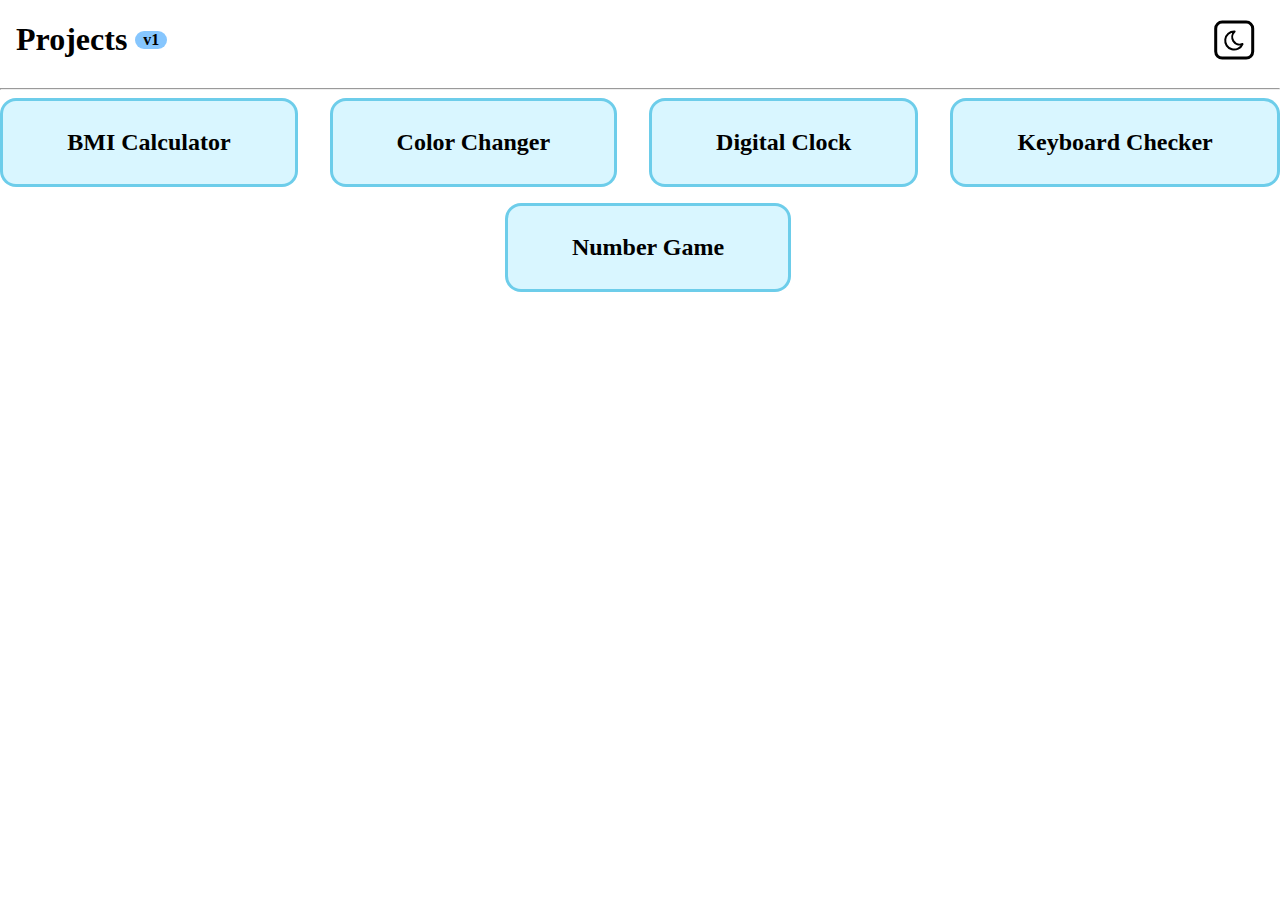
<file: index.html>
<!DOCTYPE html>
<html lang="en">
<head>
    <meta charset="UTF-8">
    <meta name="viewport" content="width=device-width, initial-scale=1.0">
    <link rel="stylesheet" href="./style.css">
    <title>JS Projects</title>
</head>
<body>
    <header>
       <div class="title">
       <h1>Projects</h1>
       <span class="ver">v1</span>
       </div>
       <div class="theme">
         <!-- Toggle Switch -->
          <label class="switch">
            <input type="checkbox" id="dark-mode-toggle" />
            <span class="moon-svg">
                <svg xmlns="http://www.w3.org/2000/svg" viewBox="0 0 24 24" fill="none" stroke="currentColor" stroke-linecap="round" stroke-linejoin="round" width="24" height="24" stroke-width="2"> <path d="M12 3c.132 0 .263 0 .393 0a7.5 7.5 0 0 0 7.92 12.446a9 9 0 1 1 -8.313 -12.454z"></path> </svg>
            </span>
            <span class="sun-svg hidden">
                <svg xmlns="http://www.w3.org/2000/svg" viewBox="0 0 24 24" fill="none" stroke="currentColor" stroke-linecap="round" stroke-linejoin="round" width="24" height="24" stroke-width="2"> <path d="M14.828 14.828a4 4 0 1 0 -5.656 -5.656a4 4 0 0 0 5.656 5.656z"></path><path d="M6.343 17.657l-1.414 1.414"></path><path d="M6.343 6.343l-1.414 -1.414"></path><path d="M17.657 6.343l1.414 -1.414"></path><path d="M17.657 17.657l1.414 1.414"></path><path d="M4 12h-2"></path><path d="M12 4v-2"></path><path d="M20 12h2"></path><path d="M12 20v2"></path></svg>
            </span>
          </label>
       </div>
    </header>
    <hr />
    <div class="container">
         
         
        <a href="./bmi_calc/index.html">
        <div class="ProContainer">
            <h2>
                    BMI Calculator
                </h2>
            </div>
            </a>
         <br />
         
         
         <a href="./color_switcher/index.html">
         <div class="ProContainer">
            <h2>
                    Color Changer
                </h2>
            </div>
            </a>
         <br />
         
         
         <a href="./clock/index.html">
         <div class="ProContainer">
            <h2>
                    Digital Clock
                </h2>
            </div>
            </a>
         <br />
         
         
         <a href="./key_checker/index.html">
         <div class="ProContainer">
            <h2>
                    Keyboard Checker
                </h2>
            </div>
            </a>
         <br />
         
         
         <a href="./number_game/index.html">
         <div class="ProContainer">
            <h2>
                    Number Game
                </h2>
            </div>
            </a>
    </div>
    <script src="./script.js"></script>
</body>
</html>
</file>
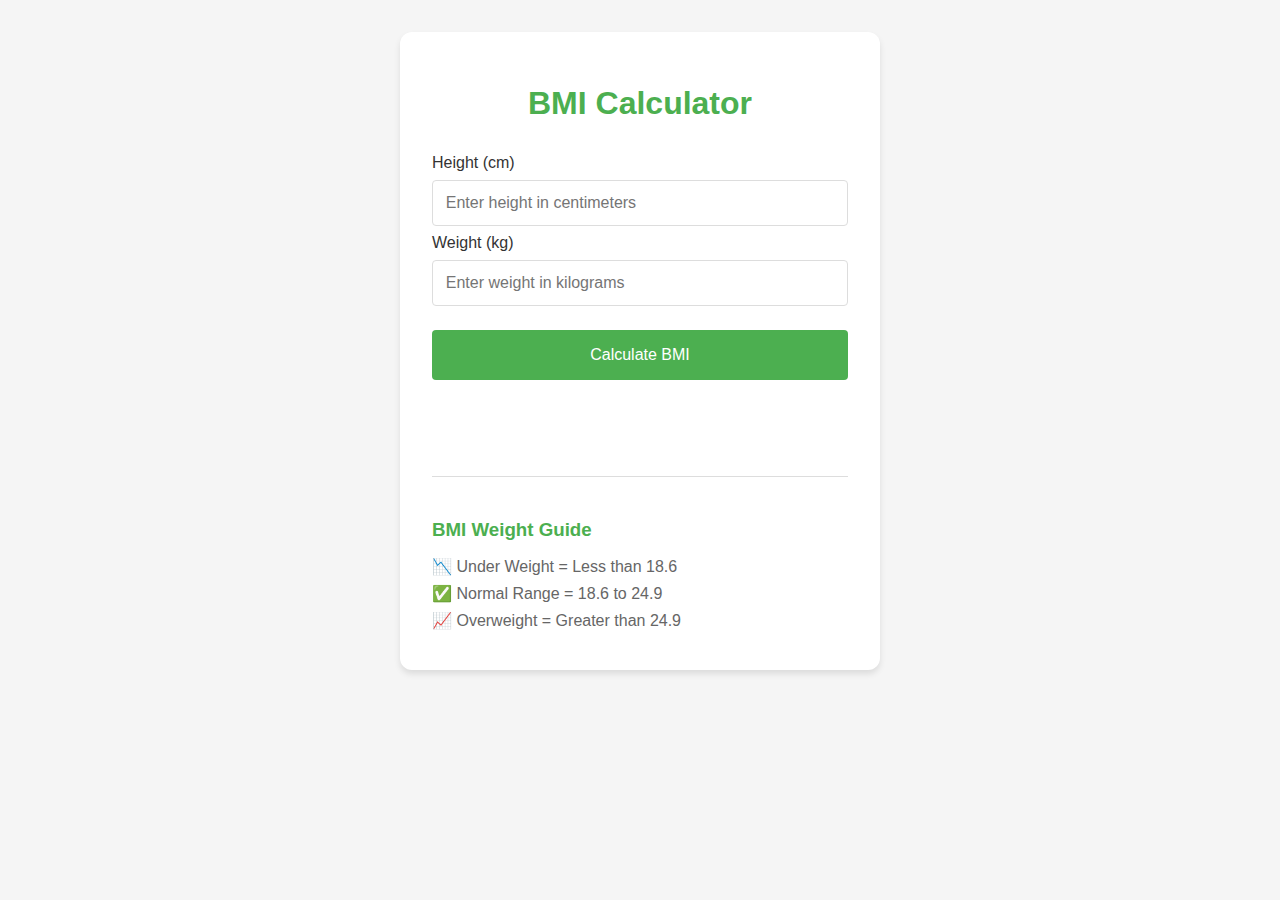
<file: bmi_calc/index.html>
<!DOCTYPE html>
<html lang="en">
  <head>
    <meta charset="UTF-8" />
    <meta name="viewport" content="width=device-width, initial-scale=1.0" />
    <meta http-equiv="X-UA-Compatible" content="ie=edge" />
    <link rel="stylesheet" href="./style.css" />
    <title>BMI Calculator</title>
  </head>
  <body>
    <div class="container">
      <form>
        <h1>BMI Calculator</h1>
        <div class="input-group">
          <label for="height">Height (cm)</label>
          <input type="number" id="height" placeholder="Enter height in centimeters" required />
        </div>
        <div class="input-group">
          <label for="weight">Weight (kg)</label>
          <input type="number" id="weight" placeholder="Enter weight in kilograms" required />
        </div>
        <button type="submit">Calculate BMI</button>
        <div id="results"></div>
        <div id="weight-guide">
          <h3>BMI Weight Guide</h3>
          <p>📉 Under Weight = Less than 18.6</p>
          <p>✅ Normal Range = 18.6 to 24.9</p>
          <p>📈 Overweight = Greater than 24.9</p>
        </div>
      </form>
    </div>
    <script src="./script.js"></script>
  </body>
</html>
</file>
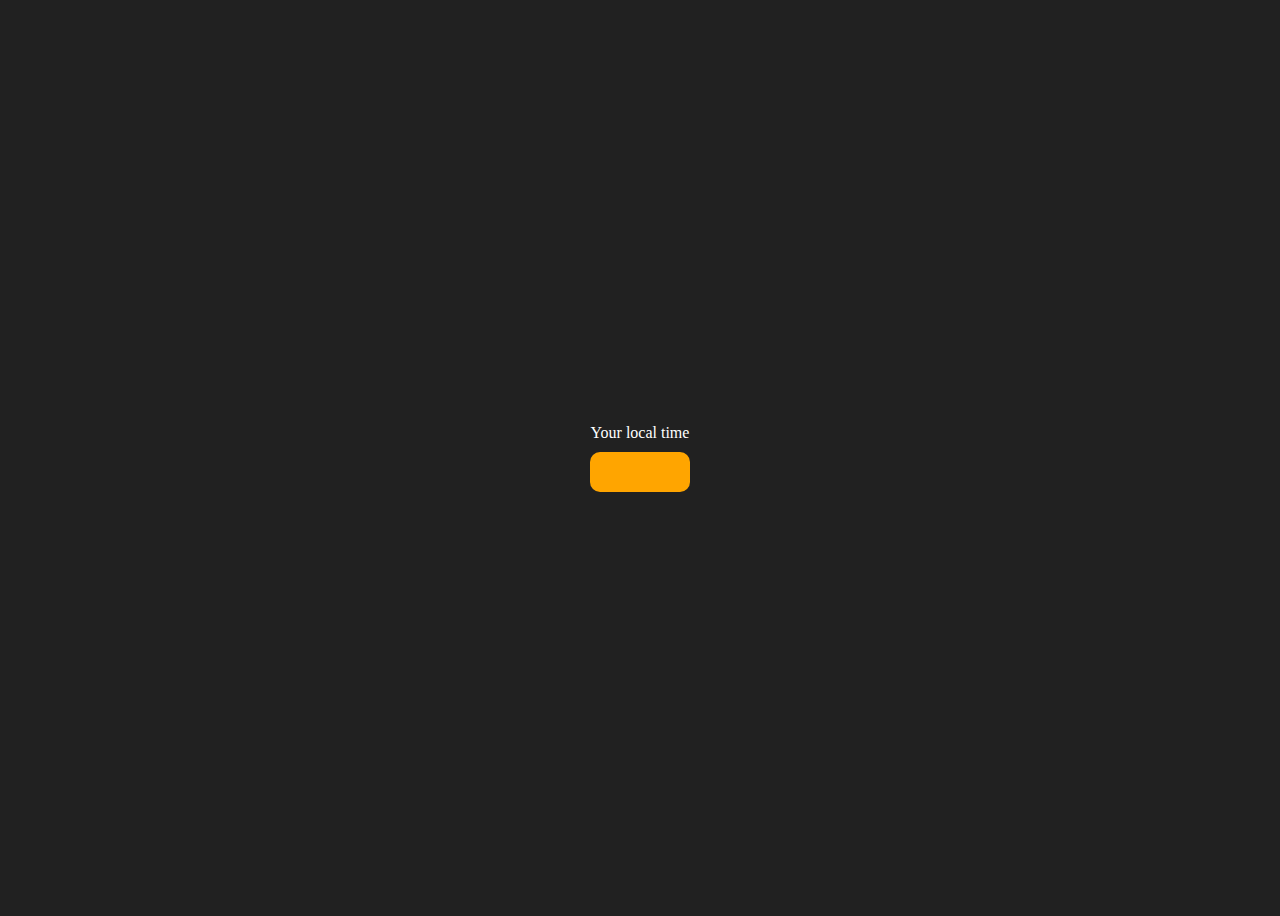
<file: clock/index.html>
<!DOCTYPE html>
<html lang="en">
  <head>
    <meta charset="UTF-8" />
    <meta name="viewport" content="width=device-width, initial-scale=1.0" />
    <meta http-equiv="X-UA-Compatible" content="ie=edge" />
    <title>Your Local Time</title>
    <style>
      body {
        background-color: #212121;
        color: #fff;
      }
      .center {
        display: flex;
        height: 100vh;
        justify-content: center;
        align-items: center;
        flex-direction: column;
      }
      #clock {
        font-size: 40px;
        background-color: orange;
        padding: 20px 50px;
        margin-top: 10px;
        border-radius: 10px;
      }
    </style>
  </head>
  <body>
    <nav>
    </nav>
    <div class="center">
      <div id="banner"><span>Your local time</span></div>
      <div id="clock"></div>
    </div>
    <script src="./script.js"></script>
  </body>
</html>
</file>
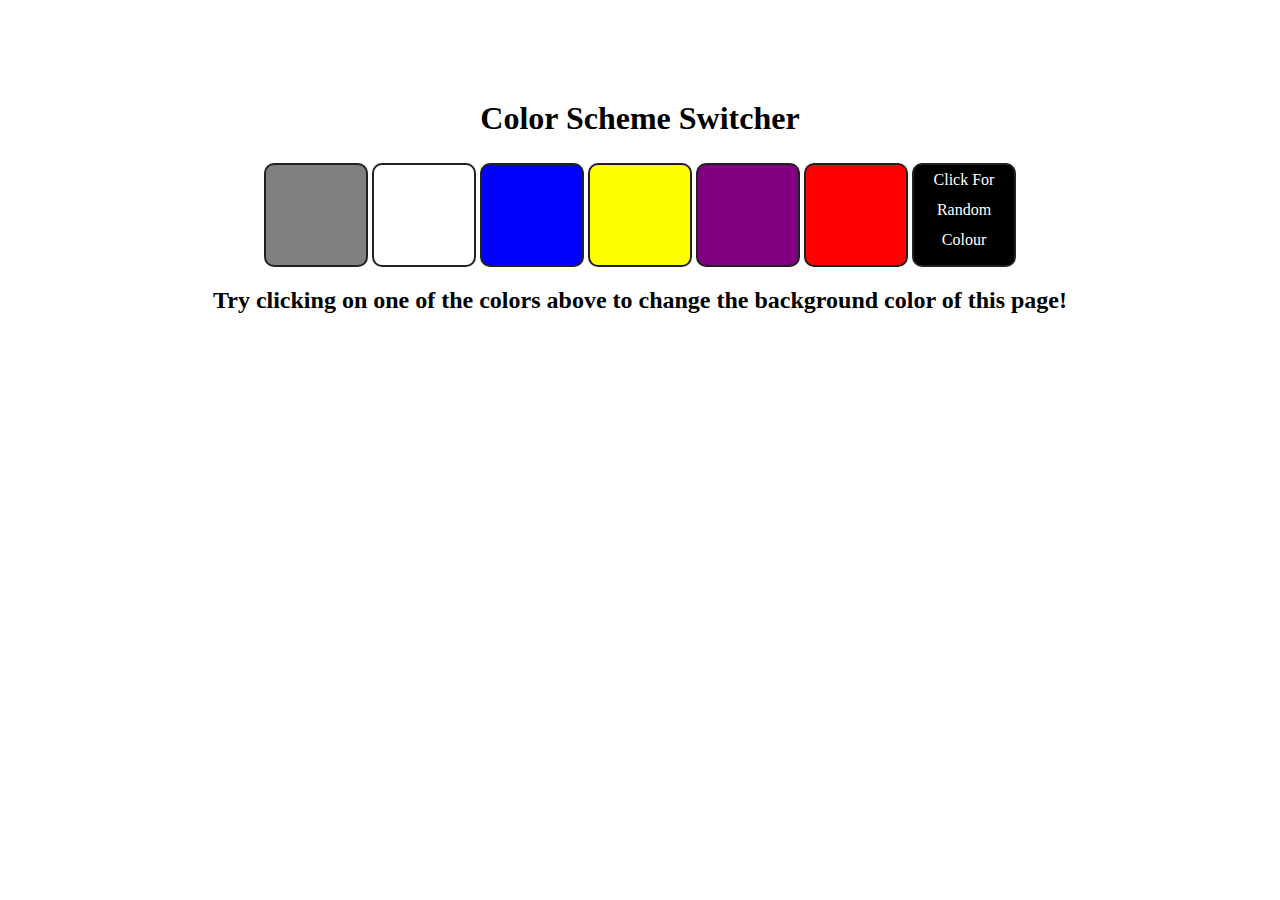
<file: Color Scheme Switcher/index.html>
<!DOCTYPE html>
<html lang="en">
  <head>
    <meta charset="UTF-8" />
    <meta name="viewport" content="width=device-width, initial-scale=1.0" />
    <meta http-equiv="X-UA-Compatible" content="ie=edge" />
    <link rel="stylesheet" href="style.css" />
    <title>JavaScript Background Color Switcher</title>
  </head>
  <body>
    <div class="canvas">
      <h1>Color Scheme Switcher</h1>
      <span class="button" id="grey"></span>
      <span class="button" id="white"></span>
      <span class="button" id="blue"></span>
      <span class="button" id="yellow"></span>
      <span class="button" id="purple"></span>
      <span class="button" id="red"></span>
      <span class="button" id="random" fixed>Click For Random Colour</span>
      
      <h2>
        Try clicking on one of the colors above
        to change the background color of this page!
      </h2>
    </div>
    <script src="script.js"></script>
  </body>
</html>
</file>
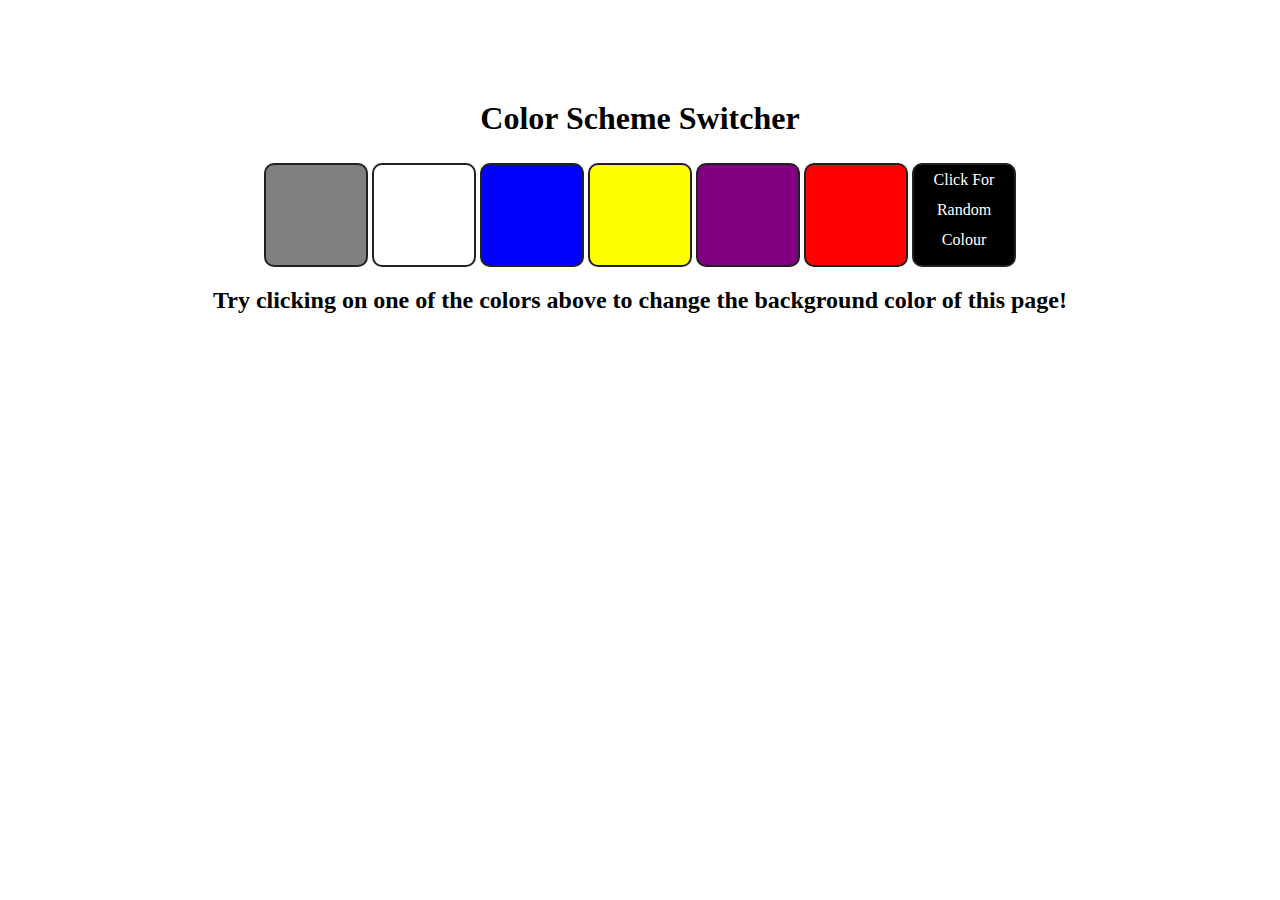
<file: color_switcher/index.html>
<!DOCTYPE html>
<html lang="en">
  <head>
    <meta charset="UTF-8" />
    <meta name="viewport" content="width=device-width, initial-scale=1.0" />
    <meta http-equiv="X-UA-Compatible" content="ie=edge" />
    <link rel="stylesheet" href="./style.css" />
    <title>JavaScript Background Color Switcher</title>
  </head>
  <body>
    <div class="canvas">
      <h1>Color Scheme Switcher</h1>
      <span class="button" id="grey"></span>
      <span class="button" id="white"></span>
      <span class="button" id="blue"></span>
      <span class="button" id="yellow"></span>
      <span class="button" id="purple"></span>
      <span class="button" id="red"></span>
      <span class="button" id="random" fixed>Click For Random Colour</span>
      
      <h2>
        Try clicking on one of the colors above
        to change the background color of this page!
      </h2>
    </div>
    <script src="./script.js"></script>
  </body>
</html>
</file>
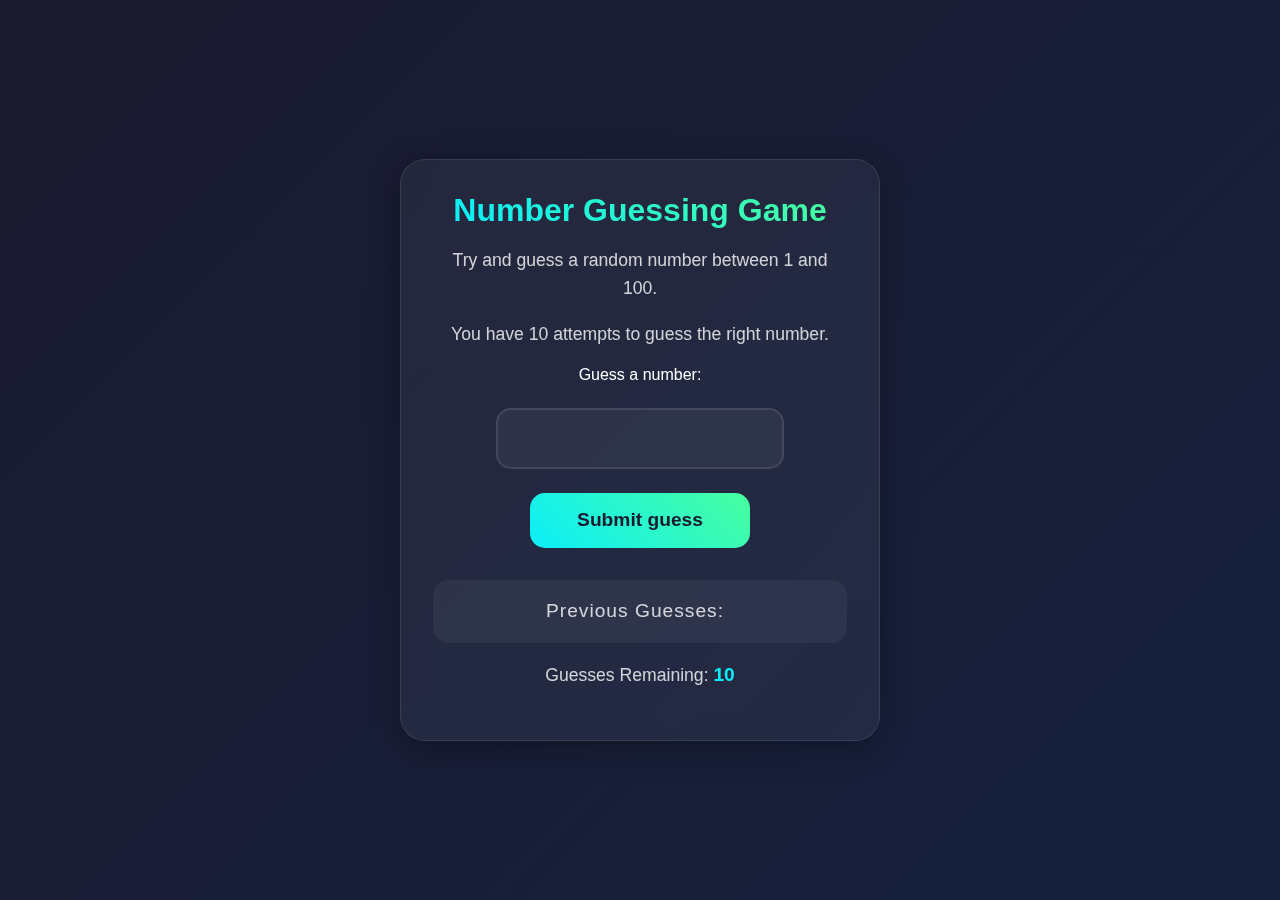
<file: number_game/index.html>
<!DOCTYPE html>
<html lang="en">
<head>
    <meta charset="UTF-8">
    <meta name="viewport" content="width=device-width, initial-scale=1.0">
    <meta http-equiv="X-UA-Compatible" content="ie=edge">
    <title>Number Guessing Game</title>
    <link rel="stylesheet" href="./style.css">
</head>
<body style="background-color:#212121; color:#fff;">
<main>   
    <div id="wrapper">
      <span class="h2">Number Guessing Game</span>
    <p>Try and guess a random number between 1 and 100.</p>
    <p>You have 10 attempts to guess the right number.</p>
        <form class="form">
            <label2 for="guessField" id="guess">Guess a number: </label>
            <input type="text" id="guessField" class="guessField">
            <input type="submit" id="subt" value="Submit guess" class="guessSubmit">
        </form>

        <div class="resultParas">
            <p class="prevGuess">Previous Guesses: <span class="guesses"></span></p>
            <p class="remGuess">Guesses Remaining: <span class="lastResult">10</span></p>
            <p class="lowOrHi"></p>
            </div>
    </div>
</main>
    <script src="./script.js"></script>
</body>
</html>
</file>
<file: style.css>
body {
    margin: 0;
    padding: 0;
}
header {
    display: flex;
    justify-content: space-between;
    align-items: center;
    padding: 0em 1em;
}
.title{
  display: flex;
  /* justify-content: center; */
  align-items:center;
  gap: 0.5em;
}
h1 {
    font-family: Cambria, Cochin, Georgia, Times, 'Times New Roman', serif;
    text-align: center;
}
.ver {
  background-color: rgba(88, 176, 253, 0.724);
  padding: 0em 0.5em;
  border-radius: 1em;
  font-weight: bolder;
}
.hidden {
  display: none;
}
.container {
    display: flex;
    justify-content: center;
    align-items: center;
    gap: 1em;
    flex-wrap: wrap;
}

.ProContainer {
    font-family: Georgia, 'Times New Roman', Times, serif;
    background-color: rgba(183, 238, 255, 0.532);
    border: 0.2em solid rgba(15, 168, 215, 0.532);
    padding: 0.5em 4em;
    border-radius: 1em;
}
a {
    text-decoration: none;
    color: #000000;
}
      /* Add this to your CSS file to style the toggle switch */
      .switch {
        position: relative;
        display: inline-block;
        width: 60px;
        height: 34px;
      }

      .switch input {
        opacity: 0;
        width: 0;
        height: 0;
      }
      /* Add this to your CSS file to style the dark mode */
      .dark {
        background-color: #000000;
        color: #fff;
      }
      .dark a {
        color: #fff;
      }
      .dark .ProContainer {
        background-color: rgb(52, 52, 52);
        border-color: #fff;
      }

.moon-svg, .sun-svg {
  position: absolute;
  top: 50%;
  left: 50%;
  transform: translate(-50%, -50%);
  z-index: 1;
  transition: opacity 0.3s ease;
  border-width: 0.2em;
  border-style: solid;
  border-radius: 0.5em;
  padding: 0.3em 0.3em 0em 0.3em;

}
</file>
<file: bmi_calc/style.css>
/* body{
    margin: 0;
    padding: 0;
}
.container {
    min-height: 100vh;
    display: flex;
    align-items: center;
    flex-direction: column;
}
button {
    width: 100%;
    height: 2em;
} */


:root {
    --primary-color: #4CAF50;
    --bg-color: #f5f5f5;
    --card-bg: #ffffff;
    --text-color: #333333;
    --shadow: rgba(0, 0, 0, 0.1);
  }
  *{
    box-sizing: border-box;
  }
  body {
    margin: 0;
    padding: 0;
    font-family: 'Segoe UI', sans-serif;
    background-color: var(--bg-color);
    color: var(--text-color);
    
  }
  
  .container {
    min-height: 100vh;
    display: flex;
    align-items: center;
    flex-direction: column;
    padding: 2rem;
  }
  
  form {
    background-color: var(--card-bg);
    padding: 2rem;
    border-radius: 12px;
    box-shadow: 0 4px 6px var(--shadow);
    width: 100%;
    max-width: 30rem;
  }
  
  h1 {
    color: var(--primary-color);
    text-align: center;
    margin-bottom: 2rem;
  }
  input {
    width: 100%;
    padding: 0.8rem 0rem 0.8rem 0.8rem;
    margin: 0.5rem 0;
    border: 1px solid #ddd;
    border-radius: 4px;
    font-size: 1rem;
    transition: border-color 0.3s ease;
  }
  input:focus {
    outline: none;
    border-color: var(--primary-color);
  }
  
  button {
    width: 100%;
    padding: 1rem;
    background-color: var(--primary-color);
    color: white;
    border: none;
    border-radius: 4px;
    font-size: 1rem;
    cursor: pointer;
    margin: 1rem 0;
    transition: background-color 0.3s ease;
  }
  
  button:hover {
    background-color: #45a049;
  }
  
  #results {
    margin: 1.5rem 0;
    padding: 1rem;
    border-radius: 4px;
    text-align: center;
    font-size: 1.2rem;
    font-weight: bold;
  }
  
  #weight-guide {
    margin-top: 1.5rem;
    padding-top: 1.5rem;
    border-top: 1px solid #ddd;
  }
  
  #weight-guide h3 {
    color: var(--primary-color);
    margin-bottom: 1rem;
  }
  
  #weight-guide p {
    margin: 0.5rem 0;
    color: #666;
  }
  
  @media (max-width: 480px) {
    .container {
      padding: 1rem;
    }
    
    form {
      padding: 1.5rem;
    }
  }
</file>
<file: Color Scheme Switcher/style.css>
html {
  margin: 0px;
}

span {
  display: inline-block;
  vertical-align: top;
  margin-top: 5px;
}
.canvas {
  margin: 100px auto 100px;
  width: 80%;
  text-align: center;
}

.button {
  width: 100px;
  height: 100px;
  border: solid #212121 2px;
  border-radius: 10px;
  display: inline-block;
  text-align: center;
  line-height: 30px;
  cursor: default;
  user-select: none;
}

#grey {
  background: grey;
}

#white {
  background: white;
}

#blue {
  background: blue;
}

#yellow {
  background: yellow;
}

#purple {
  background: purple;
}

#red {
  background: red;
}

#random {
  background-color: black;
  color: white;
}
</file>
<file: color_switcher/style.css>
html {
  margin: 0px;
}

span {
  display: inline-block;
  vertical-align: top;
  margin-top: 5px;
}
.canvas {
  margin: 100px auto 100px;
  width: 80%;
  text-align: center;
}

.button {
  width: 100px;
  height: 100px;
  border: solid #212121 2px;
  border-radius: 10px;
  display: inline-block;
  text-align: center;
  line-height: 30px;
  cursor: default;
  user-select: none;
}

#grey {
  background: grey;
}

#white {
  background: white;
}

#blue {
  background: blue;
}

#yellow {
  background: yellow;
}

#purple {
  background: purple;
}

#red {
  background: red;
}

#random {
background-color: black;
  color: white;
}
</file>
<file: number_game/style.css>
html {
  font-family: 'Poppins', sans-serif;
}

body {
  width: 100%;
  max-width: 100vw;
  margin: 0;
  background: linear-gradient(135deg, #1a1a2e 0%, #16213e 100%);
  min-height: 100vh;
  display: flex;
  align-items: center;
  justify-content: center;
}

#wrapper {
  box-sizing: border-box;
  border-radius: 25px;
  text-align: center;
  width: 480px;
  background: rgba(255, 255, 255, 0.05);
  backdrop-filter: blur(10px);
  color: #fff;
  padding: 2rem;
  box-shadow: 0 8px 32px rgba(0, 0, 0, 0.3);
  border: 1px solid rgba(255, 255, 255, 0.1);
  transition: all 0.4s ease;
}

#wrapper:hover {
  transform: translateY(-5px);
  box-shadow: 0 12px 40px rgba(0, 0, 0, 0.4);
}

.h2 {
  background: linear-gradient(45deg, #0beef9, #48ff9f);
  -webkit-background-clip: text;
  background-clip: text;
  color: transparent;
  font-size: 2rem;
  margin-bottom: 1.5rem;
  font-weight: 700;
  text-shadow: none;
  border: none;
}

#guessField {
  width: 280px;
  height: 55px;
  font-size: 1.5rem;
  background: rgba(255, 255, 255, 0.05);
  border: 2px solid rgba(255, 255, 255, 0.1);
  border-radius: 15px;
  color: #fff;
  text-align: center;
  margin: 1.5rem auto;
  transition: all 0.3s ease;
}

#guessField:focus {
  outline: none;
  border-color: #0beef9;
  box-shadow: 0 0 15px rgba(11, 238, 249, 0.3);
}

#subt {
  background: linear-gradient(45deg, #0beef9, #48ff9f);
  color: #1a1a2e;
  width: 220px;
  height: 55px;
  border-radius: 15px;
  font-size: 1.2rem;
  font-weight: 600;
  border: none;
  cursor: pointer;
  transition: all 0.3s ease;
}

#subt:hover {
  transform: scale(1.05);
  box-shadow: 0 0 20px rgba(11, 238, 249, 0.4);
}

.prevGuess {
  background: rgba(255, 255, 255, 0.05);
  padding: 1rem;
  border-radius: 15px;
  margin: 1rem 0;
  font-size: 1.2rem;
  letter-spacing: 1px;
  display: flex;
  flex-wrap: wrap;
  gap: 10px;
  justify-content: center;
  max-width: 100%;
}

/* Individual guess styling
.guesses span {
  background: rgb(255, 255, 255);
  padding: 0.5rem;
  border-radius: 10px;
  border: 1px solid rgba(11, 238, 249, 0.2);
  min-width: 40px;
  display: inline-block;
  text-align: center;
  animation: fadeIn 0.3s ease;
  transition: all 0.3s ease;
} */

.guesses span:hover {
  background: rgba(11, 238, 249, 0.2);
  transform: translateY(-2px);
  box-shadow: 0 5px 15px rgba(11, 238, 249, 0.1);
}

.lowOrHi h2 {
  background: rgba(255, 255, 255, 0.05);
  padding: 1rem;
  border-radius: 15px;
  animation: slideIn 0.5s ease;
  font-size: 1.3rem;
  margin: 1rem 0;
}

@keyframes fadeIn {
  from {
    opacity: 0;
    transform: scale(0.8) translateY(-10px);
  }
  to {
    opacity: 1;
    transform: scale(1) translateY(0);
  }
}

@keyframes slideIn {
  from { transform: translateY(-20px); opacity: 0; }
  to { transform: translateY(0); opacity: 1; }
}

#newGame {
  background: linear-gradient(45deg, #0beef9, #48ff9f);
  color: #1a1a2e;
  padding: 1rem 2rem;
  border-radius: 15px;
  font-size: 1.2rem;
  font-weight: 600;
  cursor: pointer;
  transition: all 0.3s ease;
  border: none;
  margin-top: 1rem;
}

#newGame:hover {
  transform: scale(1.05);
  box-shadow: 0 0 20px rgba(11, 238, 249, 0.4);
}

.resultParas {
  margin-top: 2rem;
}

.lastResult {
  font-weight: 600;
  color: #0beef9;
  font-size: 1.2rem;
}

p {
  color: rgba(255, 255, 255, 0.8);
  line-height: 1.6;
  font-size: 1.1rem;
}
</file>
